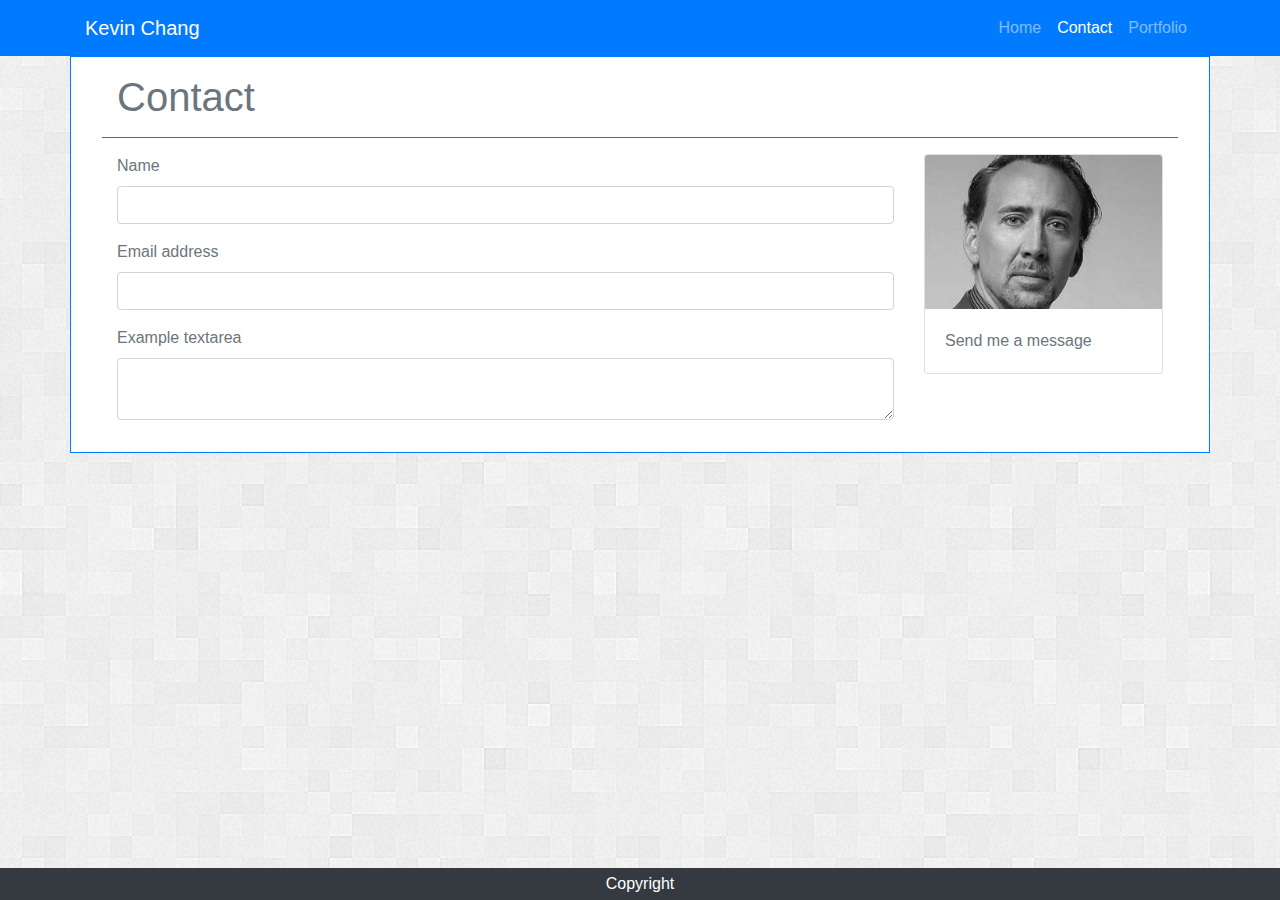
<file: contact.html>
<!DOCTYPE html>
<html lang="en">

<head>
  <meta charset="UTF-8">
  <meta name="viewport" content="width=device-width, initial-scale=1.0">
  <meta http-equiv="X-UA-Compatible" content="ie=edge">
  <title>Contact</title>
  <link rel="stylesheet" href="https://stackpath.bootstrapcdn.com/bootstrap/4.1.3/css/bootstrap.min.css">
  <link rel="stylesheet" href="assets/css/style.css">
</head>

<body class="text-secondary">
  <nav class="navbar navbar-expand-lg navbar-dark bg-primary"">
    <div class=" container">
      <a class="navbar-brand" href="index.html">Kevin Chang</a>
      <button class="navbar-toggler" type="button" data-toggle="collapse" data-target="#navbarSupportedContent"
      aria-controls="navbarSupportedContent" aria-expanded="false" aria-label="Toggle navigation">
      <span class="navbar-toggler-icon"></span>
      </button>

      <div class="collapse navbar-collapse" id="navbarSupportedContent">
        <ul class="navbar-nav ml-auto">
          <li class="nav-item">
            <a class="nav-link" href="index.html">Home</a>
          </li>
          <li class="nav-item active">
            <a class="nav-link" href="contact.html">Contact<span class="sr-only">(current)</span></a>
          </li>
          <li class="nav-item">
            <a class="nav-link" href="portfolio.html">Portfolio</a>
          </li>
        </ul>
      </div>
    </div>
  </nav>

  <div class="container bg-white border border-primary">
    <div class="row m-3">
      <div class="col-12 border-bottom border-primary pb-2">
        <h1>Contact</h1>
      </div>
    </div>
    <div class="row m-3">
      <div class="col-12 col-md-9">
        <form>
          <div class="form-group">
            <label for="exampleFormControlInput1">Name</label>
            <input type="text" class="form-control">
          </div>
          <div class="form-group">
            <label for="exampleFormControlInput1">Email address</label>
            <input type="email" class="form-control">
          </div>
          <div class="form-group">
            <label for="exampleFormControlTextarea1">Example textarea</label>
            <textarea class="form-control"></textarea>
          </div>
        </form>
      </div>

      <div class="col-8 col-md-3">
        <div class="card">
          <img class="card-img-top img-fluid" src="assets/images/300x195.jpg">
          <div class="card-body">
            <p class="card-text">Send me a message</p>
          </div>
        </div>
      </div>
    </div>
  </div>

  <footer class="row fixed-bottom bg-dark text-white p-1">
    <div class="container text-center">
      Copyright
    </div>
  </footer>
</body>

</html>
</file>
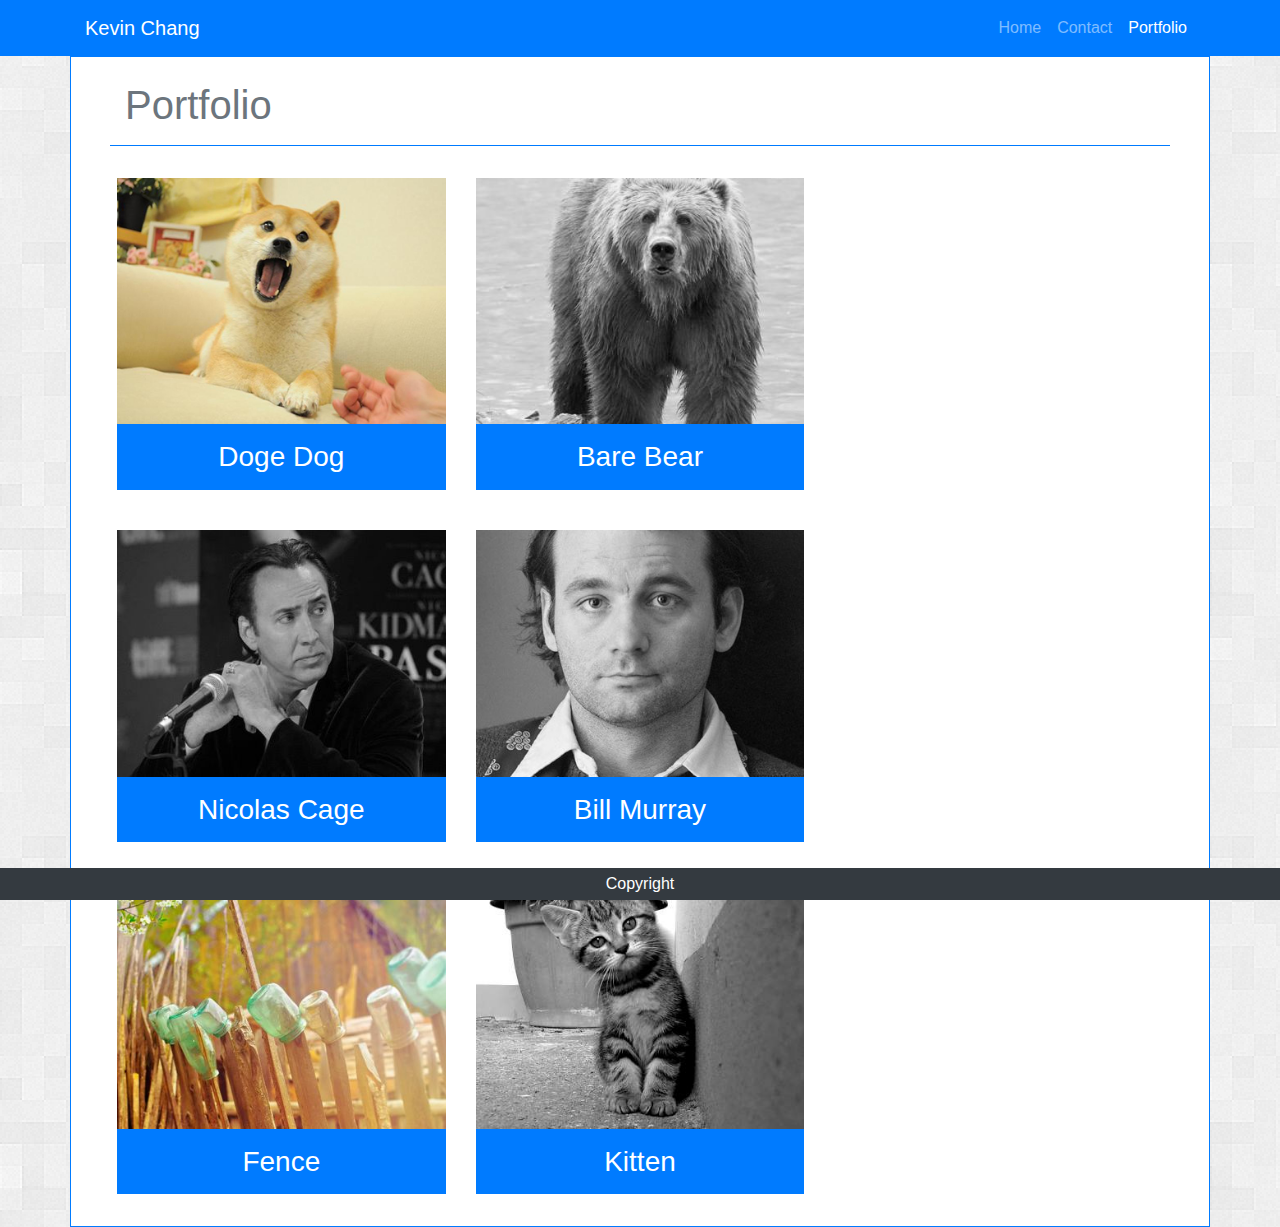
<file: portfolio.html>
<!DOCTYPE html>
<html lang="en">

<head>
  <meta charset="UTF-8">
  <meta name="viewport" content="width=device-width, initial-scale=1.0">
  <meta http-equiv="X-UA-Compatible" content="ie=edge">
  <title>Bootstrap Portfolio</title>
  <link rel="stylesheet" href="https://stackpath.bootstrapcdn.com/bootstrap/4.1.3/css/bootstrap.min.css">
  <link rel="stylesheet" href="assets/css/style.css">
</head>

<body class="text-secondary">
  <nav class="navbar navbar-expand-lg navbar-dark bg-primary"">
    <div class="container">
      <a class="navbar-brand" href="index.html">Kevin Chang</a>
      <button class="navbar-toggler" type="button" data-toggle="collapse" data-target="#navbarSupportedContent"
      aria-controls="navbarSupportedContent" aria-expanded="false" aria-label="Toggle navigation">
      <span class="navbar-toggler-icon"></span>
      </button>

      <div class="collapse navbar-collapse" id="navbarSupportedContent">
        <ul class="navbar-nav ml-auto">
          <li class="nav-item">
            <a class="nav-link" href="index.html">Home</a>
          </li>
          <li class="nav-item">
            <a class="nav-link" href="contact.html">Contact</a>
          </li>
          <li class="nav-item active">
            <a class="nav-link" href="portfolio.html">Portfolio<span class="sr-only">(current)</span></a>
          </li>
        </ul>
      </div>
    </div>
  </nav>

  <div class="container bg-white border border-primary">
    <div class="row m-4">
      <div class="col-12 border-bottom border-primary pb-2">
        <h1>Portfolio</h1>
      </div>
    </div>
    <div class="row m-3">
      <div class="col-12 col-sm-6 col-md-4 my-2">
        <img class="img-fluid" src="assets/images/doge.jpg">
        <h3 class="py-3 mb-2 bg-primary text-white text-center">Doge Dog</h3>
      </div>
      <div class="col-12 col-sm-6 col-md-4 my-2">
        <img class="img-fluid" src="assets/images/bear.jpg">
        <h3 class="py-3 mb-2 bg-primary text-white text-center">Bare Bear</h3>
      </div>
    </div>

    <div class="row m-3">
      <div class="col-12 col-sm-6 col-md-4 my-2">
        <img class="img-fluid" src="assets/images/cage.jpg">
        <h3 class="py-3 mb-2 bg-primary text-white text-center">Nicolas Cage</h3>
      </div>
      <div class="col-12 col-sm-6 col-md-4 my-2">
        <img class="img-fluid" src="assets/images/murray.jpg">
        <h3 class="py-3 mb-2 bg-primary text-white text-center">Bill Murray</h3>
      </div>
    </div>

    <div class="row m-3">
      <div class="col-12 col-sm-6 col-md-4 my-2">
        <img class="img-fluid" src="assets/images/random.jpg">
        <h3 class="py-3 mb-2 bg-primary text-white text-center">Fence</h3>
      </div>
      <div class="col-12 col-sm-6 col-md-4 my-2">
        <img class="img-fluid" src="assets/images/kitten.jpg">
        <h3 class="py-3 mb-2 bg-primary text-white text-center">Kitten</h3>
      </div>
    </div>
  </div>

  <footer class="row fixed-bottom bg-dark text-white p-1">
    <div class="container text-center">
      Copyright
    </div>
  </footer>
</body>

</html>
</file>
<file: assets/css/style.css>
body {
  background-image: url("../images/squares.png");
}
</file>
